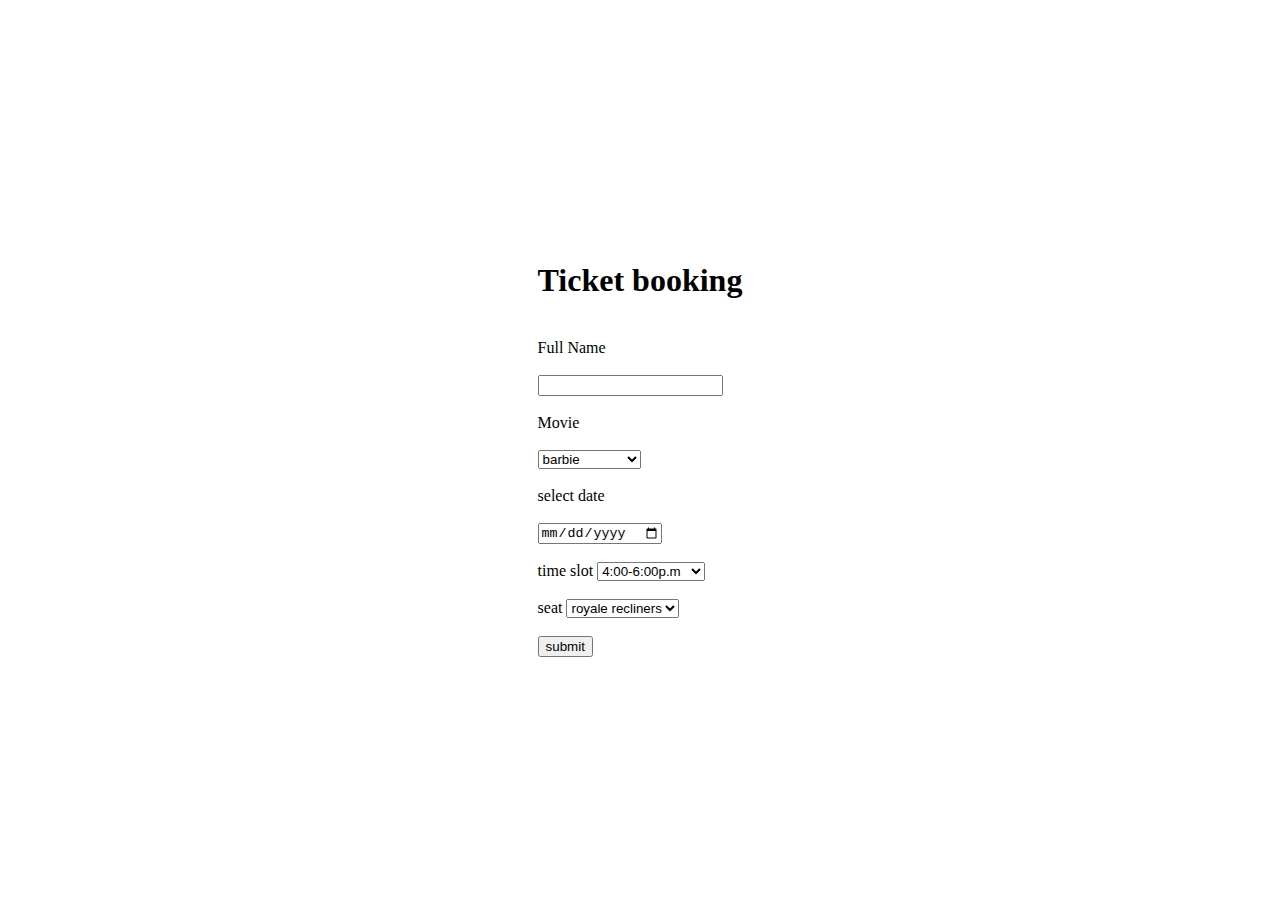
<file: index.html>
<!DOCTYPE html>
<html lang="en">
<head>
    <meta charset="UTF-8">
    <meta name="viewport" content="width=device-width, initial-scale=1.0">
    <title>ticket booking</title>
    <br><br>
   
    <style>

        body{
            height:100vh;
            display:flex;
            justify-content: center;
            align-items: center;
        }
    </style>
</head>
<body>
    <form>
        <h1>Ticket booking</h1>
        <br>
    <label>Full Name</label>
    <br><br>
    <input type="text" required id="">
    <br><br>
    <label for="">Movie</label>
    <br><br>
    <select>
        <option>barbie</option>
        <option>migration</option>
        <option>king kong</option>
        <option>train to busan</option>
    </select>
    <br><br>
    <label for="">select date </label>
    <br><br>
    <input type="date" name="" id="">
    <br><br>
    <label for="">time slot</label>
    <select>
        <option>4:00-6:00p.m</option>
        <option>6:00-8:00p.m</option>
        <option>9:00-11:00p.m</option>
        <option>12:00-3:00a.m</option>
    </select>
    <br><br>
    <label for="select seat">seat</label>
    <select>
        <option>royale recliners</option>
        <option>executive</option>
        <option>royale</option>
        <option>club</option>
        
    </select>
    <br><br>
    <button>submit </button>
    <br><br>
  



</form>
</body>
</html>
</file>
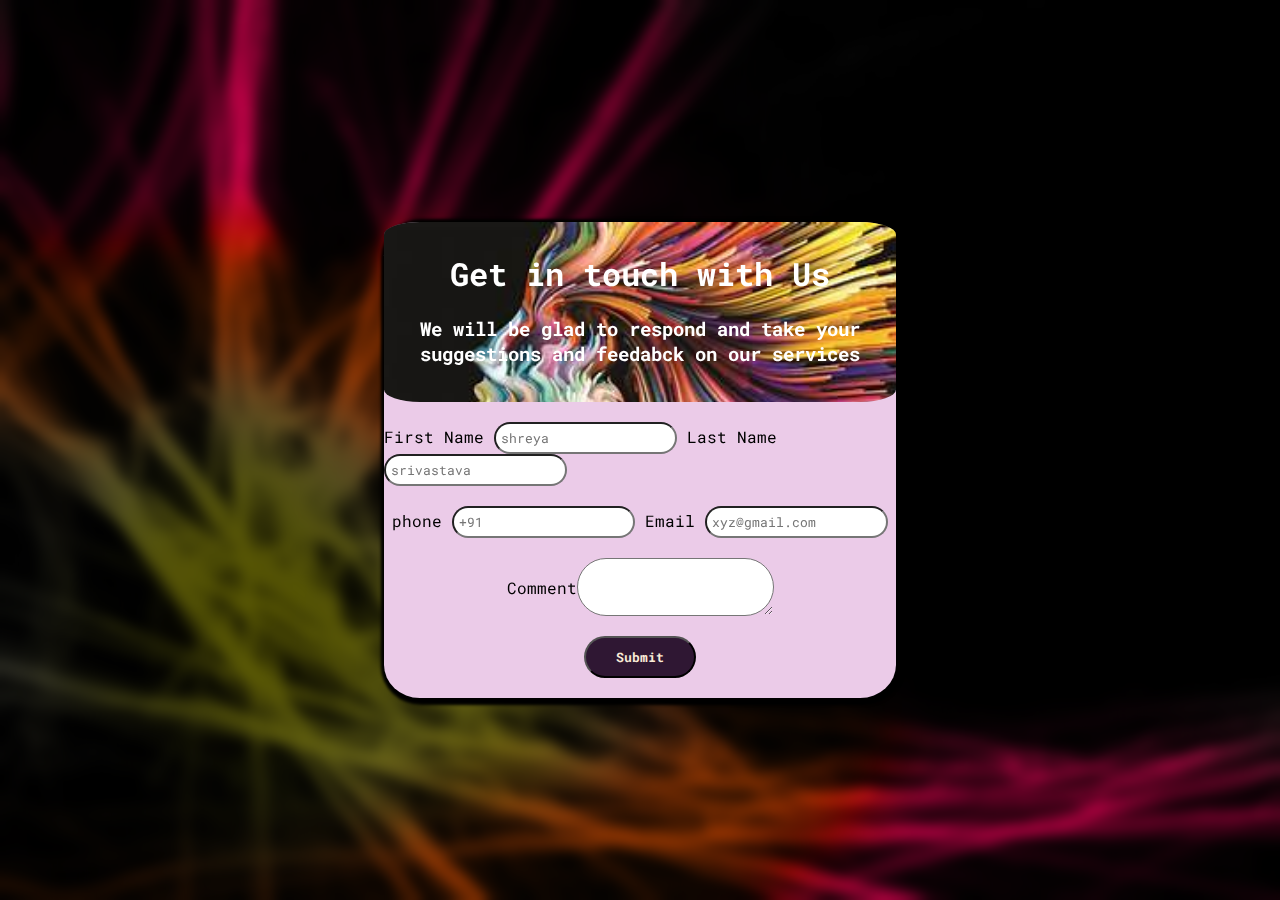
<file: contactform.html>
<!DOCTYPE html>
<html lang="en">
<head>
    <meta charset="UTF-8">
    <meta name="viewport" content="width=device-width, initial-scale=1.0">
    <title>contact form</title>
  <link rel="stylesheet" href="style.css">
<link href="https://fonts.googleapis.com/css?family=Roboto+Mono:100,200,300,regular,500,600,700,100italic,200italic,300italic,italic,500italic,600italic,700italic" rel="stylesheet" />
</head>
<body>
    
        <form class="form">
            <div>
                
                    <div class="uppar">
                    
                        <h1>Get in touch with Us</h1>
                <br>
                <h3>We will be glad to respond and take your
                     suggestions and feedabck on our services</h3></div>
                
                <div class="pad">
                    <form action="">
                        <div>
                       <label for="" >First Name</label>
                       <input type="text" placeholder="shreya">
                       <label for="">Last Name</label>
                       <input type="text" placeholder="srivastava">
                    </div>
                    <div>
                    <label for="">phone</label>
                       <input type="text" placeholder="+91 ">
                    <label for="">Email</label>
                       <input type="email" placeholder="xyz@gmail.com">

                    </div>
                    
                    <div class="inline">
                        <label for="">Comment</label> 
                    <textarea name="" id=""></textarea>
                </div>
                    </form>
              <div>
             
                
                <button class="submit">Submit</button>
        </form>


    </div>
        
  
    
</body>          
</html>
</file>
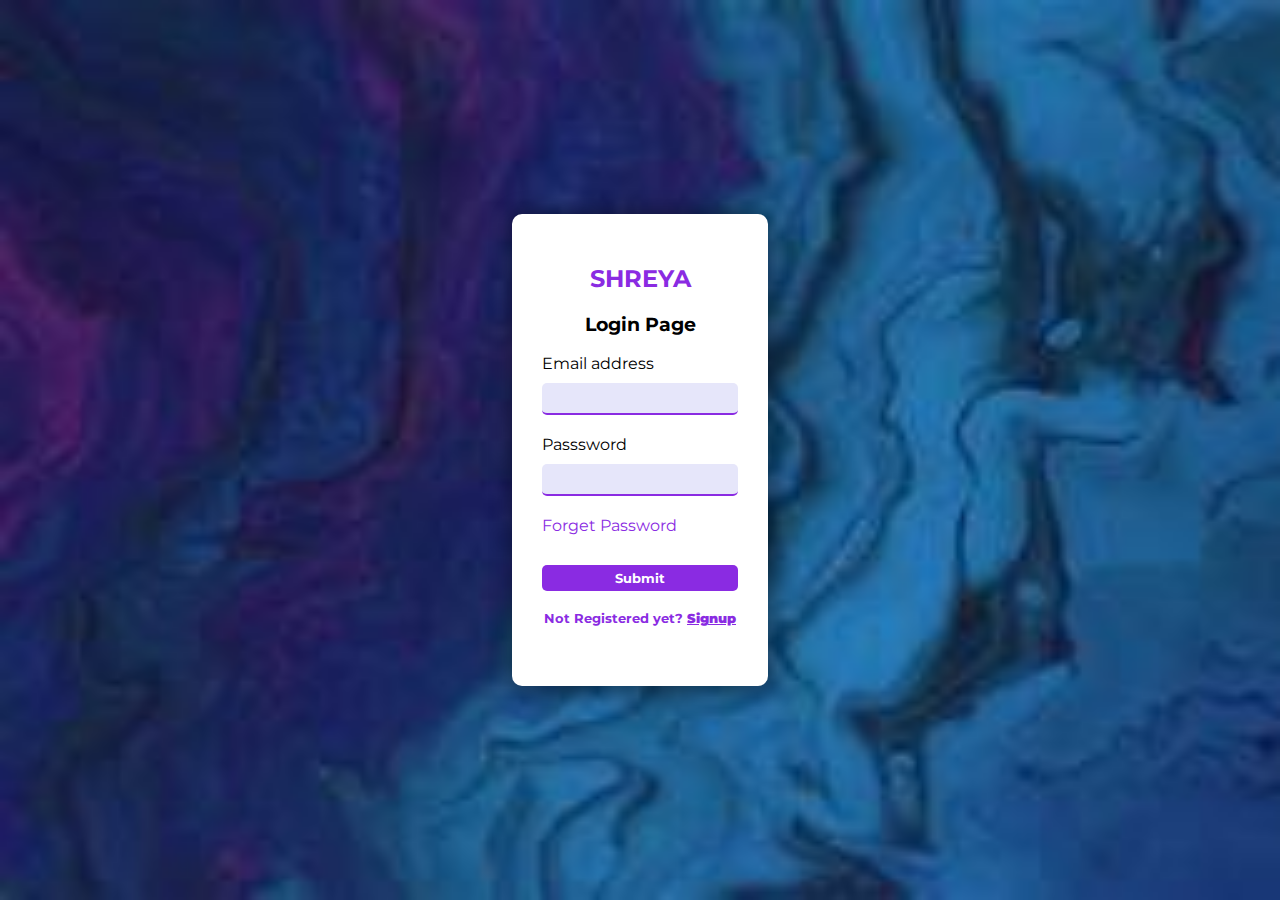
<file: login.html>
<!DOCTYPE html>
<html lang="en">
  <head>
    <meta charset="UTF-8" />
    <meta name="viewport" content="width=device-width, initial-scale=1.0" />
    <title>Login Page</title>
    <link
      href="https://fonts.googleapis.com/css?family=Montserrat:100,200,300,regular,500,600,700,800,900,100italic,200italic,300italic,italic,500italic,600italic,700italic,800italic,900italic"
      rel="stylesheet"
    />
  </head>
  <style>
    :root{
      --theme-color: blueviolet;
      --accent-color: lavender;
    }
    * {
      font-family: Montserrat;
    }
    body {
      display: flex;
      justify-content: center;
      align-items: center;
      height: 100vh;
      /*background-color: var(--accent-color);*/
      background-image: url("./back.jpeg");
      background-size: cover;
      margin: 0;
    }
    .text-input,
    .submit-btn {
      display: block;
      width: 100%;
      box-sizing: border-box;
    }
    .card {
      padding: 30px;
      width: 20%;
      box-shadow: 3px 3px 20px 5px #0000005f;
      border-radius: 10px;
      box-sizing: border-box;
      background-color: white;

    }
    .text-input {
      margin-top:10px;
      margin-bottom: 20px;
      padding: 7px;
      border:none;
      border-radius: 5px;;
      border-bottom: 2px solid var(--theme-color);
      background-color: lavender;

    }
    .submit-btn{
      padding:5px;
      background-color: var(--theme-color);
      color:white;
      border-radius: 5px;
      border:none;
      font-weight: bold;
    }
    .form-title {
      text-align: center;
      font-family: Montserrat;
    }
    .link{
      color:var(--theme-color);
      text-decoration: none;
      margin-bottom: 30px;
      display: block;
    }
    .signup-link{
      text-align: center;
      margin-top: 20px;
      font-size: 0.8em;
      font-weight: bold;
    }
    .brand{
        text-align: center;
        text-transform: uppercase;
        color: var(--theme-color);
    }
  </style>
  <body>
    <div class="card">
        <h2 class="brand">shreya</h2>
      <h3 class="form-title">Login Page</h3>
      <form>
        <label for="email">Email address</label>
        <input class="text-input" type="email" id="email" />

        <label for="password">Passsword</label>
        <input class="text-input" type="password" id="password" />
        <a class="link forget-link" href="#">Forget Password</a>

        <button type="submit" class="submit-btn">Submit</button>
        <a href="#" class=" link signup-link">Not Registered yet? <strong style="text-decoration: underline;">Signup</strong></a>
      </form>
    </div>
  </body>
</html>
</file>
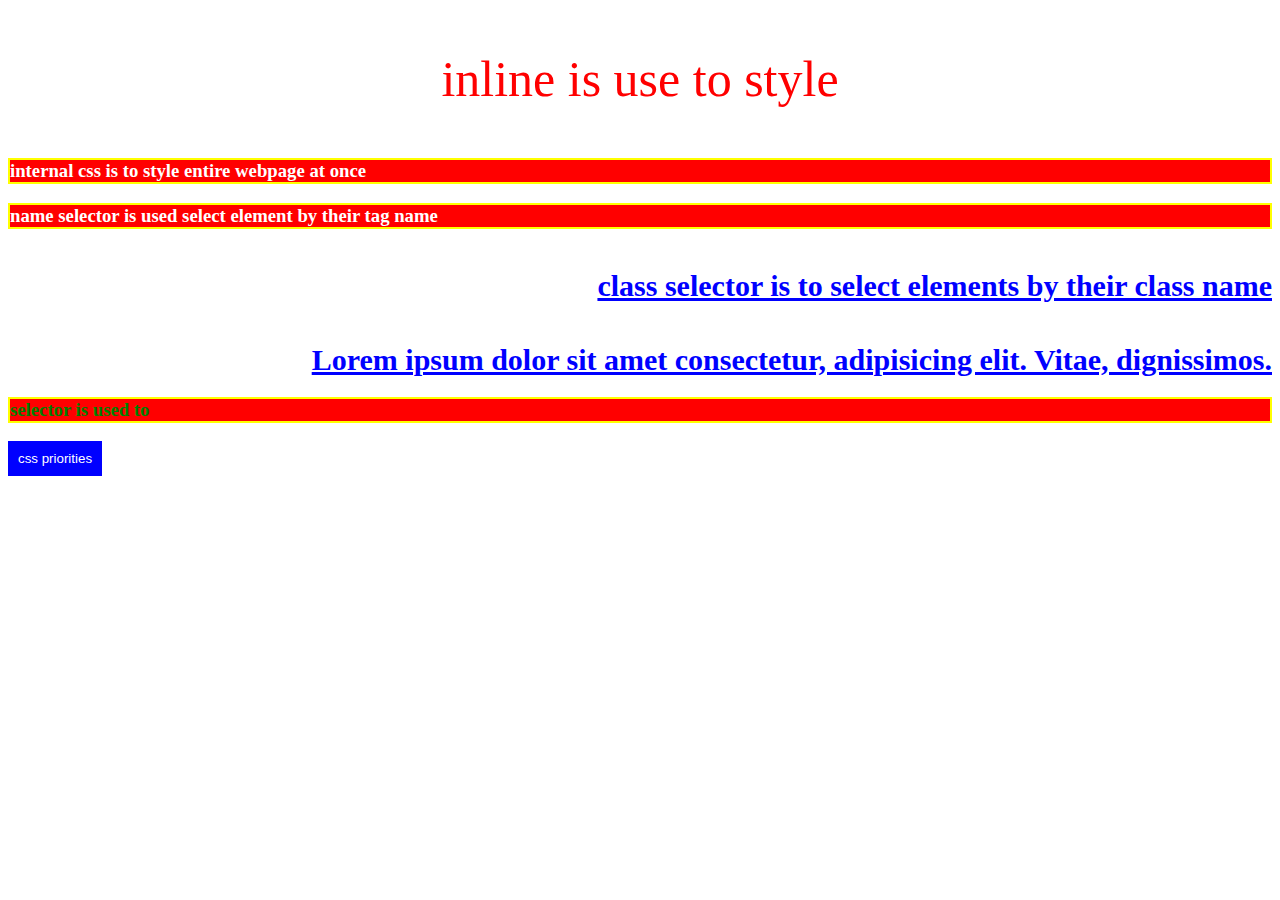
<file: usingcss.html>
<!DOCTYPE html>
<html lang="en">
<head>
    <meta charset="UTF-8">
    <meta name="viewport" content="width=device-width, initial-scale=1.0">
    <title>Document</title>
    <style>
        h3{ background-color:red;
            color:white;
            font:30ox;
            border: 2px solid yellow 
        }
        .my-class{
            text-align: right;
            color: blue;
            font-size: 30px; 
            text-decoration: underline;
        }
        #my-id{
            color:green;
        }

        button{
            background-color: blue;
            color: white;
            padding: 10px;
            border: none;

        }
        .myfine{
           background color: red;
        }
        #myname{
           background color: green;
        }

    </style>
</head>
<body>
    
    <p style="font-size: 50px; text-align: center; color: red; ">inline is use to style</p>

    <h3>internal css is to style entire webpage at once</h3>

    <h3>name selector is used select element by their tag name</h3>

    <h4 class="my-class">class selector is to select elements by their class name</h4>

    <h1 class="my-class">Lorem ipsum dolor sit amet consectetur, adipisicing elit. Vitae, dignissimos.</h1>

    <h3 id="my-id">selector is used to</h3>
    <button class="myfine" id="">css priorities</button>

</body>
</html>
</file>
<file: style.css>
*{
    margin: 0;
    padding: 0;
    font-family: "Roboto Mono";
}
body{
    display: flex;
    height: 100vh;
    align-items: center;
    justify-content: center;
    background-image: url(/abstract-background-10.jpg);
    backdrop-filter: blur(7px);
}



.form{
width: 40%;
border-radius: 7%;
  
  
  
    box-shadow: 2px 2px 3px 5px black;
    box-sizing: border-box;
    background-color: rgb(235, 203, 232);

}

.uppar{
    text-align: center;
    height: 20vh;
    background-image: url('./contactback.jpeg');
    
    backdrop-filter: blur(10px);
    background-size: cover;
    width: 100%;
    padding: 30px;
    color:white;
    box-sizing: border-box;
    border-radius: 7%;

}
ul{
    list-style: none;
}
textarea{
    padding: 10px;
    box-sizing: border-box;
    border-radius: 50px;
    
}
.submit{
    box-sizing: border-box;
    color: antiquewhite;
    border-radius: 200px;
    background-color: rgb(47, 23, 51);
    font-weight: bold;

    align-self: center !important;
    padding: 10px 30px;
    margin-bottom: 20px;
   

}
input{
    padding: 5px;
    box-sizing: border-box;
    border-radius: 50px;
  
    
}
form, .pad{
    margin-top: 20px;
    display: flex;
    flex-direction: column;
    justify-content: center;
    align-items: center;
    gap: 20px;
   
}
.inline{
  display: flex;
  justify-content: center;
  align-items: center;
}
</file>
